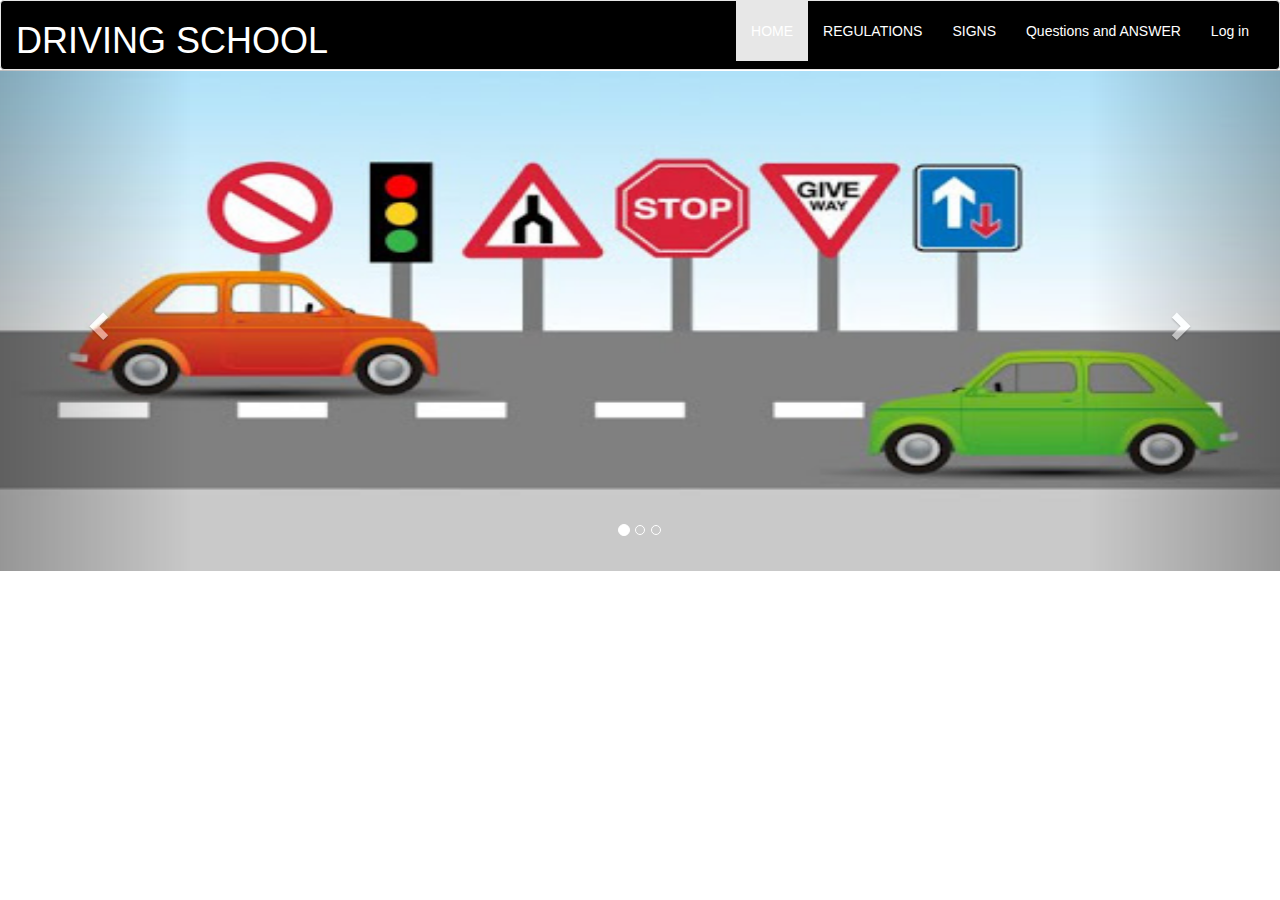
<file: Index.html>
<html>
<head>
<meta charset="utf-8">
  <meta name="viewport" content="width=device-width, initial-scale=1">
 <link rel="stylesheet" href="bootstrap/css/bootstrap.min.css">
  <script src="https://ajax.googleapis.com/ajax/libs/jquery/3.4.1/jquery.min.js"></script>
  <script src="https://maxcdn.bootstrapcdn.com/bootstrap/3.4.1/js/bootstrap.min.js"></script>
  <link rel="stylesheet" href="Style.css">
</head>

<body>

<nav class="navbar navbar-default">
  <div class="container-fluid">
    <div class="navbar-header">
    <button type="button" class="navbar-toggle" data-toggle="collapse" data-target="#myNavbar">
        <span class="icon-bar"></span>
        <span class="icon-bar"></span>
        <span class="icon-bar"></span>                        
      </button>
      <h1>DRIVING SCHOOL</h1>
    </div>
    <div class="collapse navbar-collapse" id="myNavbar" style="background-color: none">
    <ul class="nav navbar-nav navbar-right">
      <li class="active"><a href="Index.html">HOME</a></li>
     <li ><a href="regulations.html">REGULATIONS</a></li>
      <li class=""><a href="roadsigns.html">SIGNS</a></li>
      <li><a href="#">Questions and ANSWER</a></li>
      <li><a href="Login.html">Log in</a></li>
     
    
    </ul>
  </div>
  </div>
</nav>

<body>

<div class="">
  
  <div id="myCarousel" class="carousel slide" data-ride="carousel">
    <!-- Indicators -->
    <ol class="carousel-indicators">
      <li data-target="#myCarousel" data-slide-to="0" class="active"></li>
      <li data-target="#myCarousel" data-slide-to="1"></li>
      <li data-target="#myCarousel" data-slide-to="2"></li>
    </ol>

    <!-- Wrapper for slides -->
    <div class="carousel-inner">
      <div class="item active">
        <img src="Images/DrivingSchool.jpg" style="width:100%;height: 500px;">
      </div>

      <div class="item">
       <img src="Images/image03.jpg" style="width:100%;height: 500px;">
      </div>
    
      <div class="item">
       <img src="Images/image04.jpg" style="width:100%;height: 500px;">
      </div>
    </div>

    <!-- Left and right controls -->
    <a class="left carousel-control" href="#myCarousel" data-slide="prev">
      <span class="glyphicon glyphicon-chevron-left"></span>
      <span class="sr-only">Previous</span>
    </a>
    <a class="right carousel-control" href="#myCarousel" data-slide="next">
      <span class="glyphicon glyphicon-chevron-right"></span>
      <span class="sr-only">Next</span>
    </a>
  </div>
</div>


</body>
</html>
</file>
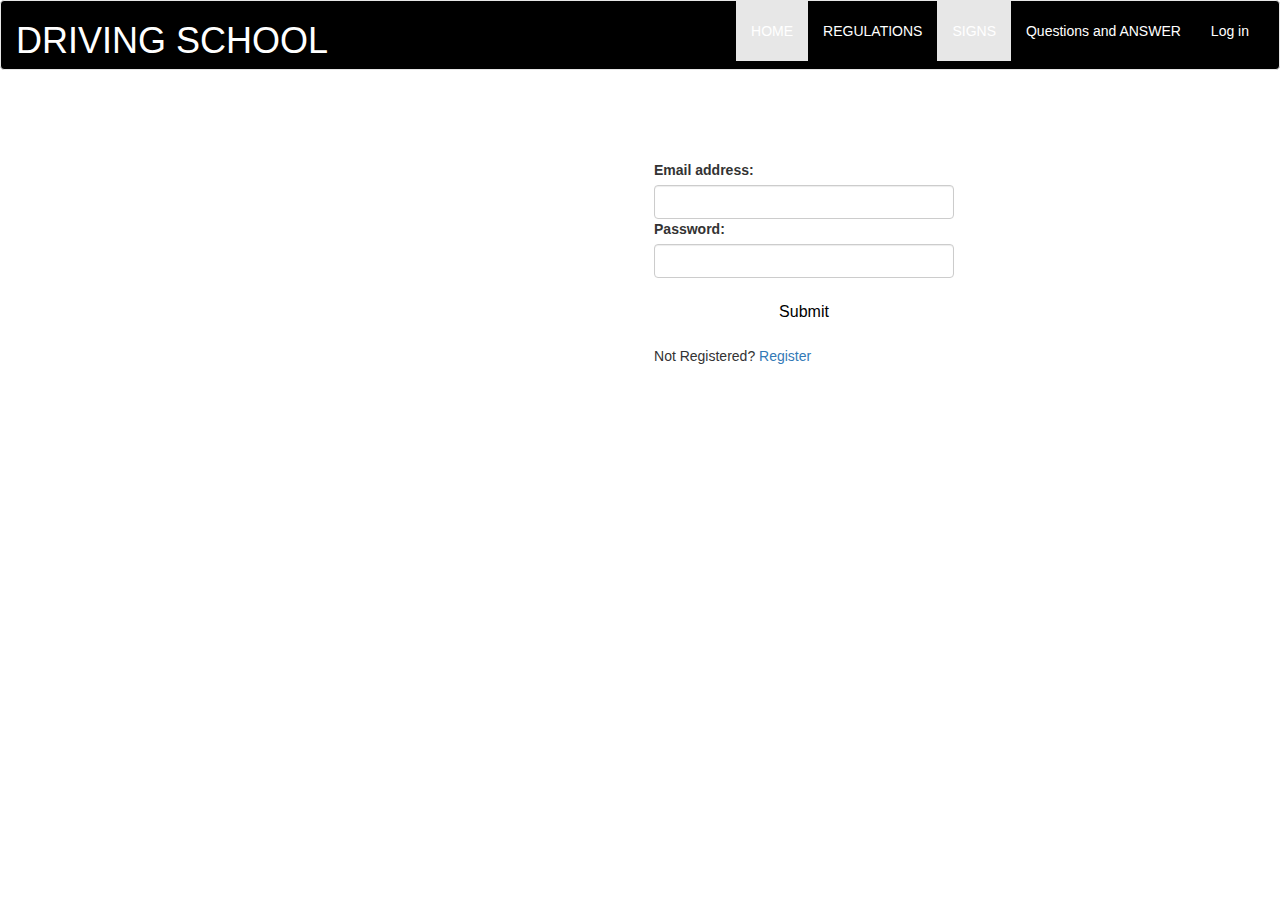
<file: Login.html>
<!DOCTYPE html>
<html>
<head>
<meta charset="UTF-8">
<title>Login Form</title>
<meta charset="utf-8">
  <meta name="viewport" content="width=device-width, initial-scale=1">
 <link rel="stylesheet" href="bootstrap/css/bootstrap.min.css">
  <script src="https://ajax.googleapis.com/ajax/libs/jquery/3.4.1/jquery.min.js"></script>
  <script src="https://maxcdn.bootstrapcdn.com/bootstrap/3.4.1/js/bootstrap.min.js"></script>
  <link rel="stylesheet" href="Style.css">

</head>

<body>
 <nav class="navbar navbar-default">
  <div class="container-fluid">
    <div class="navbar-header">
    <button type="button" class="navbar-toggle" data-toggle="collapse" data-target="#myNavbar">
        <span class="icon-bar"></span>
        <span class="icon-bar"></span>
        <span class="icon-bar"></span>                        
      </button>
      <h1>DRIVING SCHOOL</h1>
    </div>
    <div class="collapse navbar-collapse" id="myNavbar" style="background-color: none">
    <ul class="nav navbar-nav navbar-right">
      <li class="active"><a href="Index.html">HOME</a></li>
     <li ><a href="regulations.html">REGULATIONS</a></li>
      <li class="active"><a href="roadsigns.html">SIGNS</a></li>
      <li><a href="#">Questions and ANSWER</a></li>
      <li><a href="Login.html">Log in</a></li>
     
    
    </ul>
  </div>
  </div>
</nav>

<div class="login">
 
 <form action="">
  <div class="form-group">
    <label for="email">Email address:</label>
    <input type="email" class="form-control" id="email">
  </div>
  <div class="form-group ">
    <label for="pwd">Password:</label>
    <input type="password" class="form-control" id="pwd">
  
  <button type="submit" class="btn btn-default">Submit</button>
  <p class-"message">Not Registered? <a href="/TEST/SignUp.html">Register</a> </p> 
  </div>
</form> 
</div>

<script src= 'https://code.jquery.com/jquery-3.5.1.min.js'></script>
  
<script>
$('.message a'). click(function(){
$('form-group').animate({height: "toggle", "opacity"})	
}

</script>  
  
</body>
</html>
</file>
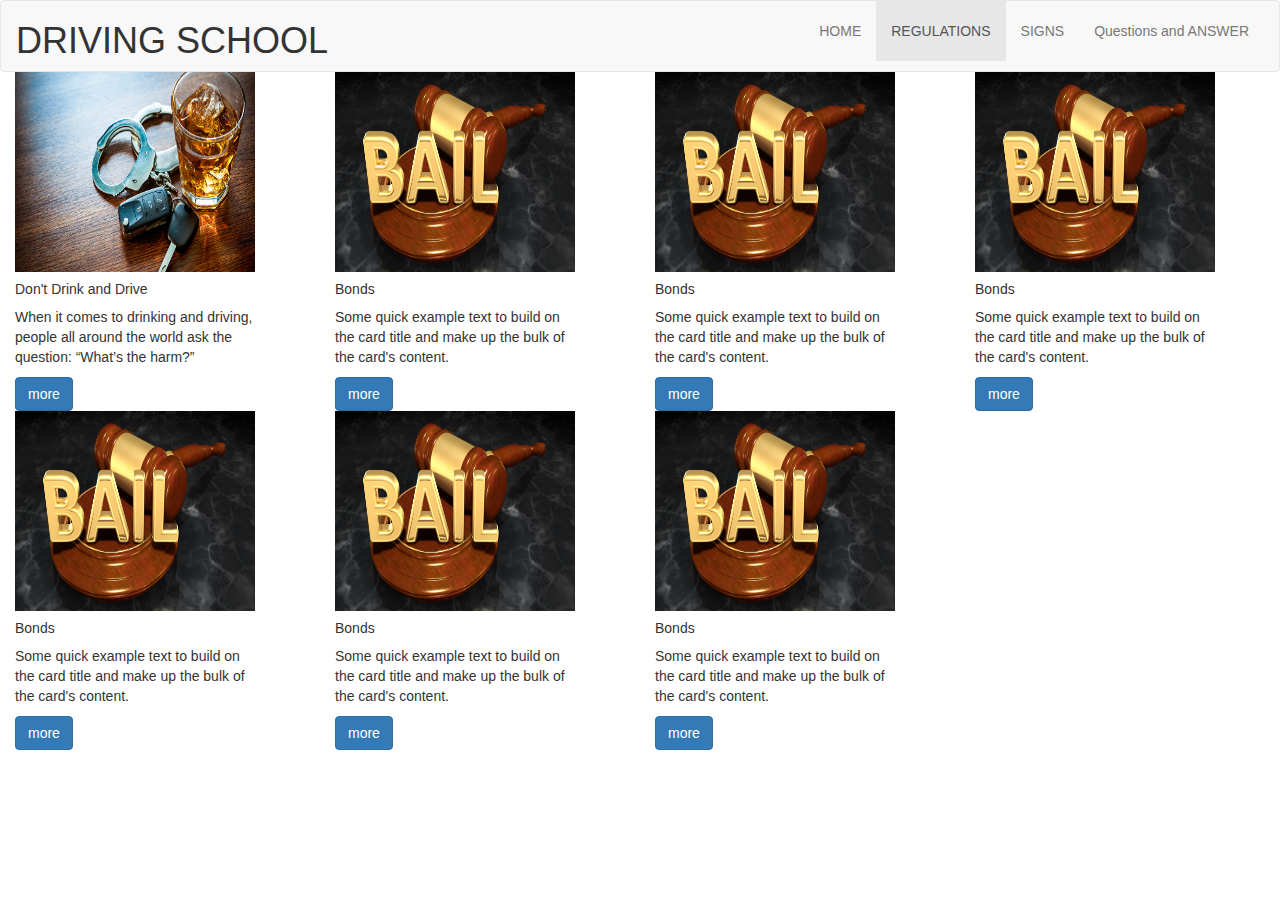
<file: regulations.html>
<html>
<head>
<meta charset="utf-8">
  <meta name="viewport" content="width=device-width, initial-scale=1">
 <link rel="stylesheet" href="bootstrap/css/bootstrap.min.css">
  <script src="https://ajax.googleapis.com/ajax/libs/jquery/3.4.1/jquery.min.js"></script>
  <script src="https://maxcdn.bootstrapcdn.com/bootstrap/3.4.1/js/bootstrap.min.js"></script>
  
</head>

<body>

<nav class="navbar navbar-default">
  <div class="container-fluid">
    <div class="navbar-header">
    <button type="button" class="navbar-toggle" data-toggle="collapse" data-target="#myNavbar">
        <span class="icon-bar"></span>
        <span class="icon-bar"></span>
        <span class="icon-bar"></span>                        
      </button>
      <h1>DRIVING SCHOOL</h1>
    </div>
    <div class="collapse navbar-collapse" id="myNavbar" style="background-color: none">
    <ul class="nav navbar-nav navbar-right">
      <li><a href="Index.html">HOME</a></li>
      <li class="active"><a href="regulations.html">REGULATIONS</a></li>
      <li ><a href="roadsigns.html">SIGNS</a></li>
      <li><a href="#">Questions and ANSWER</a></li>
     
    
    </ul>
  </div>
  </div>
</nav>


<div class="col-sm-3">
<div class="card " style="width: 24rem;">
  <img src="Images/Drinking.jpg" style="width: 24rem; height: 200px;"  class="card-img-top">
  <div class="card-body">
    <h5 class="card-title">Don't Drink and Drive</h5>
    <p class="card-text">When it comes to drinking and driving, people all around the world ask the question: “What’s the harm?”</p>
    <a href="https://sossafetymagazine.com/drugs-alcohol/the-dangers-of-drinking-and-driving/" class="btn btn-primary">more</a>
  </div>
</div>
</div>
<div class="col-sm-3">
<div class="card " style="width: 24rem;">
  <img src="Images/regulations1.jpeg" style="width: 24rem; height: 200px;"  class="card-img-top">
  <div class="card-body">
    <h5 class="card-title">Bonds</h5>
    <p class="card-text">Some quick example text to build on the card title and make up the bulk of the card's content.</p>
    <a href="http://www.ntsa.go.ke/2018/docs/Bail%20and%20Bond%20Policy%20Guidelines.pdf" class="btn btn-primary">more</a>
  </div>
</div>
</div>
<div class="col-sm-3">
<div class="card " style="width: 24rem;">
  <img src="Images/regulations1.jpeg" style="width: 24rem; height: 200px;"  class="card-img-top">
  <div class="card-body">
    <h5 class="card-title">Bonds</h5>
    <p class="card-text">Some quick example text to build on the card title and make up the bulk of the card's content.</p>
    <a href="http://www.ntsa.go.ke/2018/docs/Bail%20and%20Bond%20Policy%20Guidelines.pdf" class="btn btn-primary">more</a>
  </div>
</div>
</div>
<div class="col-sm-3">
<div class="card " style="width: 24rem;">
  <img src="Images/regulations1.jpeg" style="width: 24rem; height: 200px;"  class="card-img-top">
  <div class="card-body">
    <h5 class="card-title">Bonds</h5>
    <p class="card-text">Some quick example text to build on the card title and make up the bulk of the card's content.</p>
    <a href="http://www.ntsa.go.ke/2018/docs/Bail%20and%20Bond%20Policy%20Guidelines.pdf" class="btn btn-primary">more</a>
  </div>
</div>
</div>
<div class="col-sm-3">
<div class="card " style="width: 24rem;">
  <img src="Images/regulations1.jpeg" style="width: 24rem; height: 200px;"  class="card-img-top">
  <div class="card-body">
    <h5 class="card-title">Bonds</h5>
    <p class="card-text">Some quick example text to build on the card title and make up the bulk of the card's content.</p>
    <a href="http://www.ntsa.go.ke/2018/docs/Bail%20and%20Bond%20Policy%20Guidelines.pdf" class="btn btn-primary">more</a>
  </div>
</div>
</div>
<div class="col-sm-3">
<div class="card " style="width: 24rem;">
  <img src="Images/regulations1.jpeg" style="width: 24rem; height: 200px;"  class="card-img-top">
  <div class="card-body">
    <h5 class="card-title">Bonds</h5>
    <p class="card-text">Some quick example text to build on the card title and make up the bulk of the card's content.</p>
    <a href="http://www.ntsa.go.ke/2018/docs/Bail%20and%20Bond%20Policy%20Guidelines.pdf" class="btn btn-primary">more</a>
  </div>
</div>
</div>
<div class="col-sm-3">
<div class="card " style="width: 24rem;">
  <img src="Images/regulations1.jpeg" style="width: 24rem; height: 200px;"  class="card-img-top">
  <div class="card-body">
    <h5 class="card-title">Bonds</h5>
    <p class="card-text">Some quick example text to build on the card title and make up the bulk of the card's content.</p>
    <a href="http://www.ntsa.go.ke/2018/docs/Bail%20and%20Bond%20Policy%20Guidelines.pdf" class="btn btn-primary">more</a>
  </div>
</div>
</div>






</body>
</html>
</file>
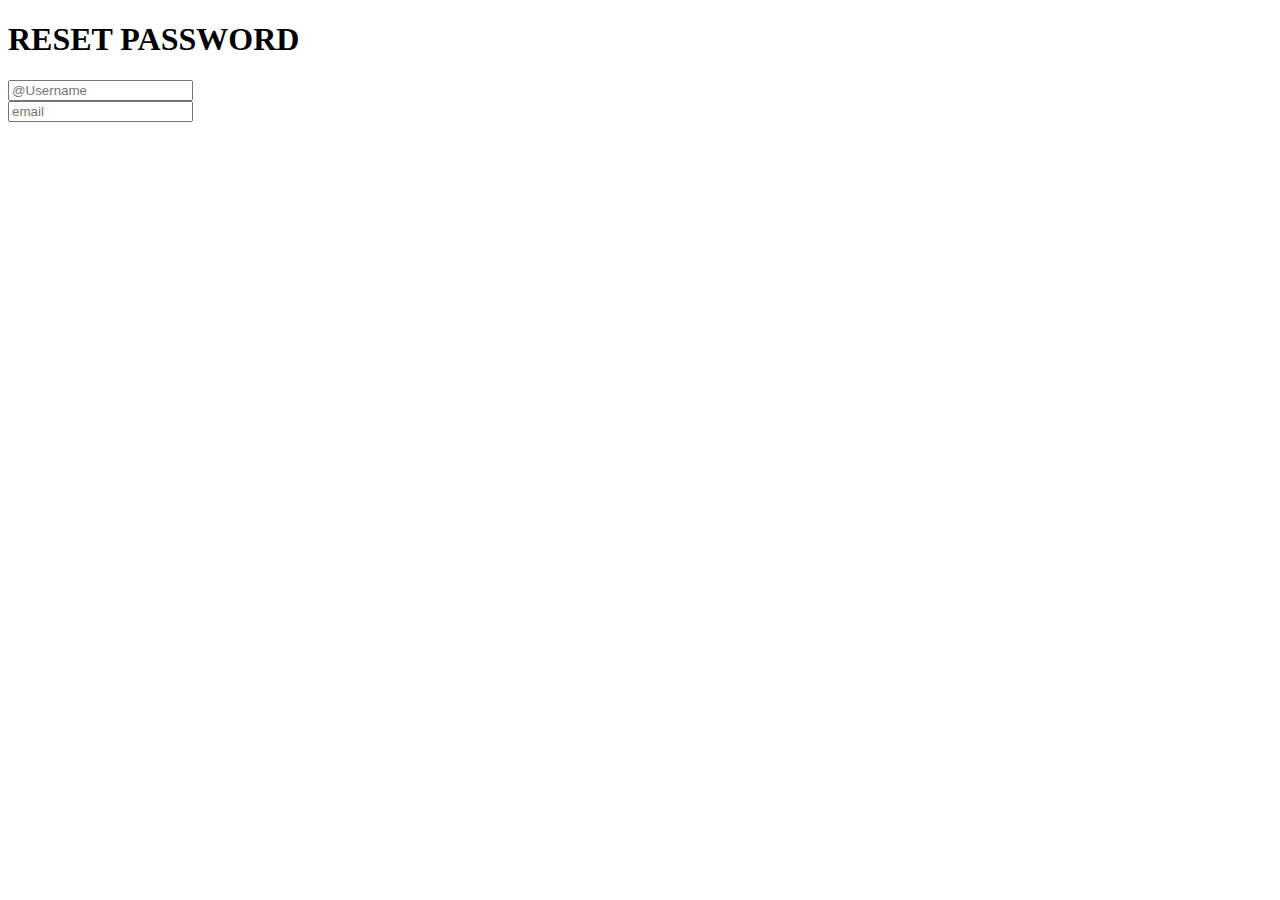
<file: ResetPassword.html>
<!DOCTYPE html>
<html>
<head>
<meta charset="UTF-8">
<title>Insert title here</title>
</head>
<body>
<div class="container">
   <h1>RESET PASSWORD</h1>
    
    
  <form action="ResetPassword.html" method="post">
  <div class="tbox">
   <input type="text" placeholder="@Username" value="">
  </div>
  
  <div class="tbox">
   <input type="text" placeholder="email" value="">
  </div> 
  </form>
  </div>
</body>
</html>
</file>
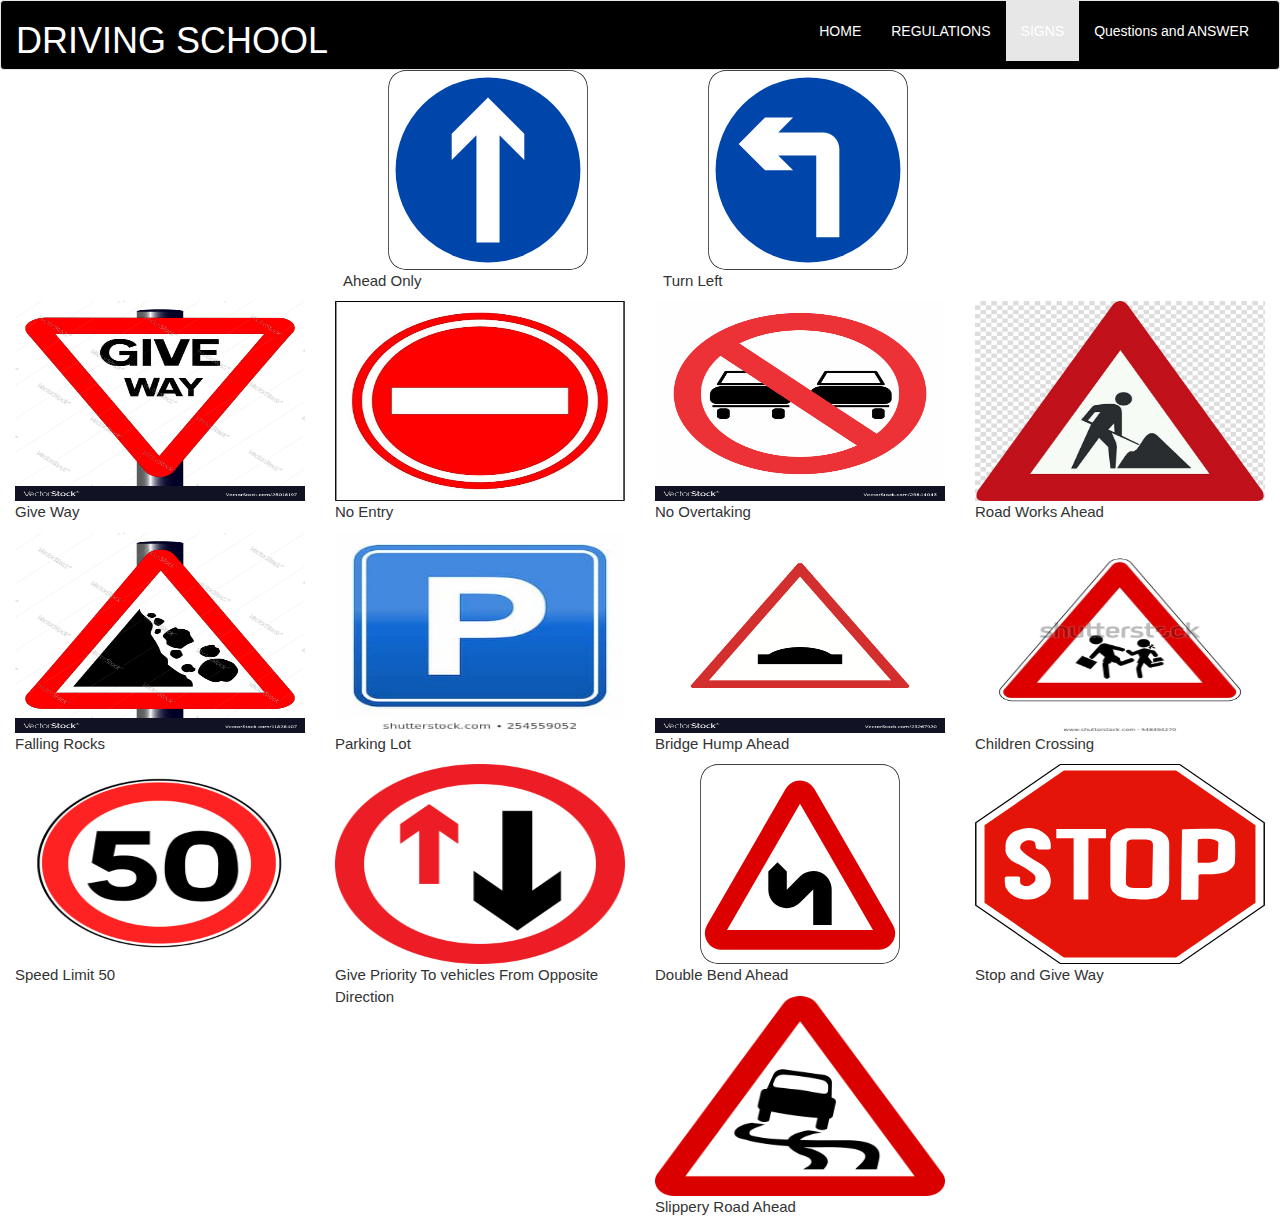
<file: roadsigns.html>
<html>
<head>
<meta charset="utf-8">
  <meta name="viewport" content="width=device-width, initial-scale=1">
 <link rel="stylesheet" href="bootstrap/css/bootstrap.min.css">
  <script src="https://ajax.googleapis.com/ajax/libs/jquery/3.4.1/jquery.min.js"></script>
  <script src="https://maxcdn.bootstrapcdn.com/bootstrap/3.4.1/js/bootstrap.min.js"></script>
  <link rel="stylesheet" href="Style.css">
</head>

<body>

<nav class="navbar navbar-default">
  <div class="container-fluid">
    <div class="navbar-header">
    <button type="button" class="navbar-toggle" data-toggle="collapse" data-target="#myNavbar">
        <span class="icon-bar"></span>
        <span class="icon-bar"></span>
        <span class="icon-bar"></span>                        
      </button>
      <h1>DRIVING SCHOOL</h1>
    </div>
    <div class="collapse navbar-collapse" id="myNavbar" style="background-color: none">
    <ul class="nav navbar-nav navbar-right">
      <li><a href="Index.html">HOME</a></li>
      <li ><a href="regulations.html">REGULATIONS</a></li>
      <li class="active"><a href="roadsigns.html">SIGNS</a></li>
      <li><a href="#">Questions and ANSWER</a></li>
     
    
    </ul>
  </div>
  </div>
</nav>

  <div class="col-sm-3">
   <div class="card">
    <img class="card-img-top" src="Images/roadsign1.svg" style="height: 200px; width: 100%;">
     <div class="card-body">
      <p class="card-text"> Ahead Only</p>

</div>
</div>
</div>


<div class="col-sm-3">
<div class="card">
<img class="card-img-top" src="Images/roadsign2.svg" style="height: 200px; width: 100%;">
<div class="card-body">
<p class="card-text">Turn Left</p>
</div>
</div>
</div>


<div class="col-sm-3">
<div class="card">
<img class="card-img-top" src="Images/roadsign3.jpg" style="height: 200px; width:100%;">
<div class="card-body">
<p class="card-text">Give Way</p>
</div>
</div>
</div>

<div class="col-sm-3">
<div class="card">
<img class="card-img-top" src="Images/image4.jpg" style="height: 200px; width: 100%;">
<div class="card-body">
<p class="card-text">No Entry</p>
</div>
</div>
</div>

<div class="col-sm-3">
<div class="card">
<img class="card-img-top" src="Images/image5.jpg" style="height: 200px; width: 100%;">
<div class="card-body">
<p class="card-text">No Overtaking </p>
</div>
</div>
</div>
<div class="col-sm-3">
<div class="card">
<img class="card-img-top" src="Images/iamge6.jpg" style="height: 200px; width: 100%;">
<div class="card-body">
<p class="card-text">Road Works Ahead</p>
</div>
</div>
</div>

<div class="col-sm-3">
<div class="card">
<img class="card-img-top" src="Images/image7.jpg" style="height: 200px; width: 100%;">
<div class="card-body">
<p class="card-text">Falling Rocks</p>
</div>
</div>
</div>

<div class="col-sm-3">
<div class="card">
<img class="card-img-top" src="Images/image8.jpg" style="height: 200px; width: 100%;">
<div class="card-body">
<p class="card-text">Parking Lot</p>
</div>
</div>
</div>

<div class="col-sm-3">
<div class="card">
<img class="card-img-top" src="Images/image9.jpg" style="height: 200px; width: 100%;">
<div class="card-body">
<p class="card-text">Bridge Hump Ahead</p>
</div>
</div>
</div>

<div class="col-sm-3">
<div class="card">
<img class="card-img-top" src="Images/image10.jpg" style="height: 200px; width: 100%;">
<div class="card-body">
<p class="card-text">Children Crossing</p>
</div>
</div>
</div>

<div class="col-sm-3">
<div class="card">
<img class="card-img-top" src="Images/image11.png" style="height: 200px; width: 100%;">
<div class="card-body">
<p class="card-text">Speed Limit 50</p>
</div>
</div>
</div>

<div class="col-sm-3">
<div class="card">
<img class="card-img-top" src="Images/image12.png" style="height: 200px; width: 100%;">
<div class="card-body">
<p class="card-text">Give Priority To vehicles From Opposite Direction</p>
</div>
</div>
</div>

<div class="col-sm-3">
<div class="card">
<img class="card-img-top" src="Images/image13.svg" style="height: 200px; width: 100%;">
<div class="card-body">
<p class="card-text">Double Bend Ahead</p>
</div>
</div>
</div>


<div class="col-sm-3">
<div class="card">
<img class="card-img-top" src="Images/image14.svg" style="height: 200px; width: 100%;">
<div class="card-body">
<p class="card-text">Stop and Give Way</p>
</div>
</div>
</div>

<div class="col-sm-3">
<div class="card">
<img class="card-img-top" src="Images/image15.png" style="height: 200px; width: 100%;">
<div class="card-body">
<p class="card-text">Slippery Road Ahead</p>
</div>
</div>
</div>


</body>
</html>
</file>
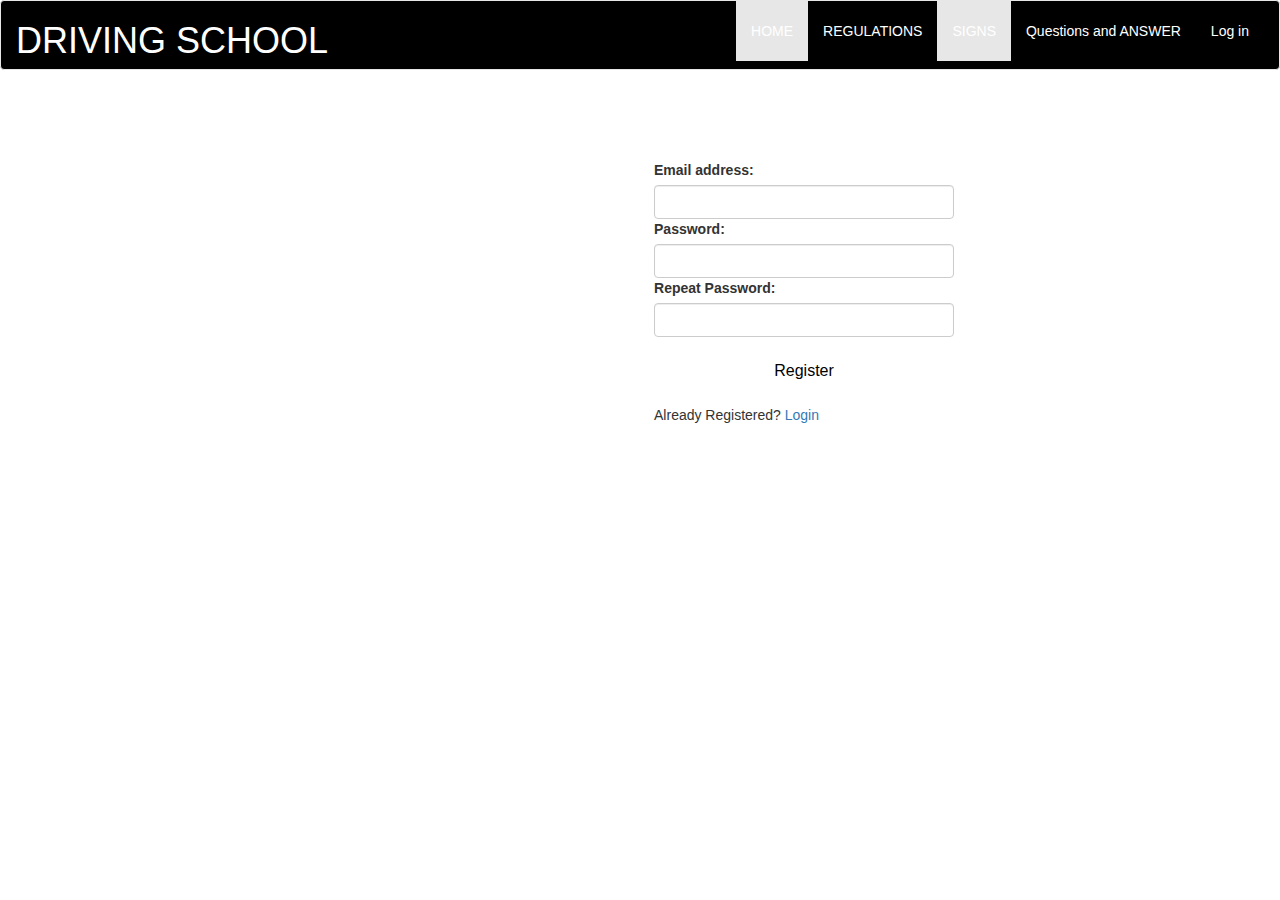
<file: SignUp.html>
<!DOCTYPE html>
<html>
<head>
<meta charset="UTF-8">
<title>SIGN UP FORM</title>
<meta charset="utf-8">
  <meta name="viewport" content="width=device-width, initial-scale=1">
  <link rel="stylesheet" href="bootstrap/css/bootstrap.min.css">
  <script src="https://ajax.googleapis.com/ajax/libs/jquery/3.4.1/jquery.min.js"></script>
  <script src="https://maxcdn.bootstrapcdn.com/bootstrap/3.4.1/js/bootstrap.min.js"></script>
  <link rel="stylesheet" href="Style.css">
  
</head>

<body>
 <nav class="navbar navbar-default">
  <div class="container-fluid">
    <div class="navbar-header">
     <button type="button" class="navbar-toggle" data-toggle="collapse" data-target="#myNavbar">
        <span class="icon-bar"></span>
        <span class="icon-bar"></span>
        <span class="icon-bar"></span>                        
      </button>
      <h1>DRIVING SCHOOL</h1>
    </div>
    <div class="collapse navbar-collapse" id="myNavbar" style="background-color: none">
    <ul class="nav navbar-nav navbar-right">
      <li class="active"><a href="Index.html">HOME</a></li>
     <li ><a href="regulations.html">REGULATIONS</a></li>
      <li class="active"><a href="roadsigns.html">SIGNS</a></li>
      <li><a href="#">Questions and ANSWER</a></li>
      <li><a href="Login.html">Log in</a></li>
 </ul>
 </div>
 </div>
 </nav> 
 
 <div class="login">
 
 <form action="">
  <div class="form-group ">
 
 <label for="email">Email address:</label>
    <input type="email" class="form-control" id="email">
  </div>
  
  <div class="form-group ">
    <label for="pwd">Password:</label>
    <input type="password" class="form-control" id="pwd">
  </div>
  
  <div class="form-group ">
    <label for="pwd">Repeat Password:</label>
    <input type="password" class="form-control" id="pwd">
  </div>
   
  <button type="submit" class="btn btn-default">Register</button>
  
    </form>
    <p class="message">Already Registered? <a href="/TEST/Login.html">Login</a> </p>
   </div>
   
   <script src= 'https://code.jquery.com/jquery-3.5.1.min.js'></script>
  
<script>
$('.message a'). click(function(){
$('form-group').animate({height: "toggle", "opacity"})	
}

</script> 
  </body>
 </html>
</file>
<file: Style.css>
@charset "UTF-8";
body{
	background:background1.jpg ;
	margin: 0;
	padding: 0;
	font-family: "Montserrat" ,sans-serif;
	
}
.navbar{
	background: black !important;
	height:60px !important;
}
nav ul li a{
	color: white !important;
	
}

nav h1{
	color: #ffffff !important;
}
.login{
	max-width: 50%;
	padding-top: 90px;
	align-content: center;
}
.login label{
	align-content: center !important;
}

.container{
	width: 360px;
	height: 120px;
	background: url(bg.png);
	position: absolute;
	top: 50px;
	left: 50%;
	transform: translate(-50%, -50%);
	colour: white;
	text-align: center;
}

.tbox{
	width: 260px;
	height: 40px;
	backgroud: #f1f1f1b3;
	border-radius: 10px;
	margin:10px auto;
	

}
.tbox input{
  background: none;
  border: name;
  outline: none;
  text-align: center;
  width: 90px;
  line-height: 37px;
  font-family:"Montserrat" ,sans-serif;
  font-size: 14px;
  color: #F5F5DC;
}
.btn{
	width: 260px;
	height: 40px;
	backgroud: #f1f1f1b3;
	border-radius: 10px;
	margin:14px auto;
	display: block;
	font-family:"Montserrat" ,sans-serif;
	font-size: 16px;
	border: none;
	color: black;
	cursor: pointer;
}
.bi{
	display: block;
	width: 260px;
	padding: 10px 0;
	text-decoration: none;
	margin: auto;
	transition: 0.4s all;
}
.b2{
	position: absolute;
	bottom: -300px;
	left: 50%;
	transform: translateX(-50%);
	width: 260px;
	padding: 10px 0;
	text-decoration: none;
	text-align: center;
	transition: 0.4s all;
	color: #3498db;
}
a:hover{
	background:#00000040;
}

.TopBar{
	background:#ffffff;
	
	height: 70px;
}
.TopBar h1 .head1{
	font-size: 30px;
	margin-top: 4px;
	color: Black;
}
TopBar h1 .head2{
	font-size: 15px;
	margin-top: 4px;
	color: red;
}
.card{
	margin: 0px !important;
}

.card .card-text{ 
	font-size: 15px !important;
}

.form-group{
    
    width: 300px;
    margin: 0 auto;
}
.login{
	
	width: 300px; 
	height: 300px; 
	margin: 0 auto;
}
</file>
